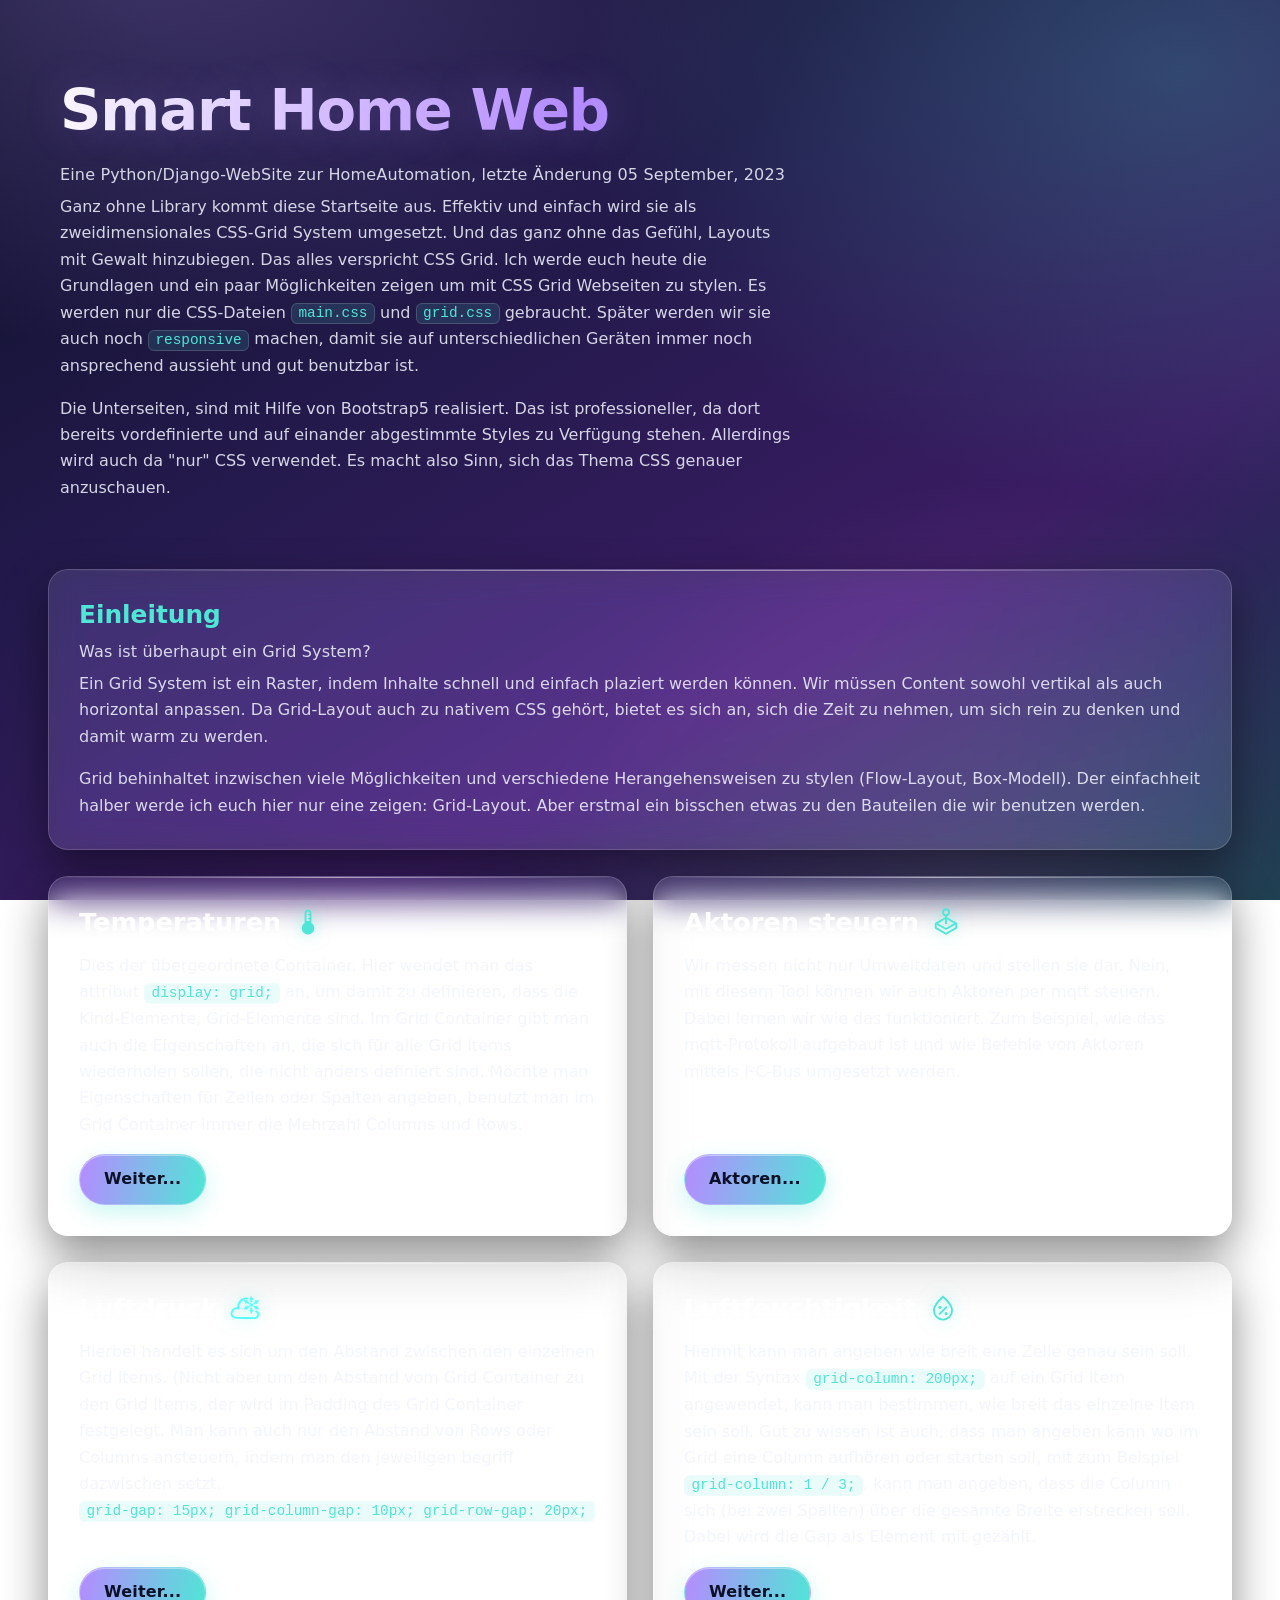
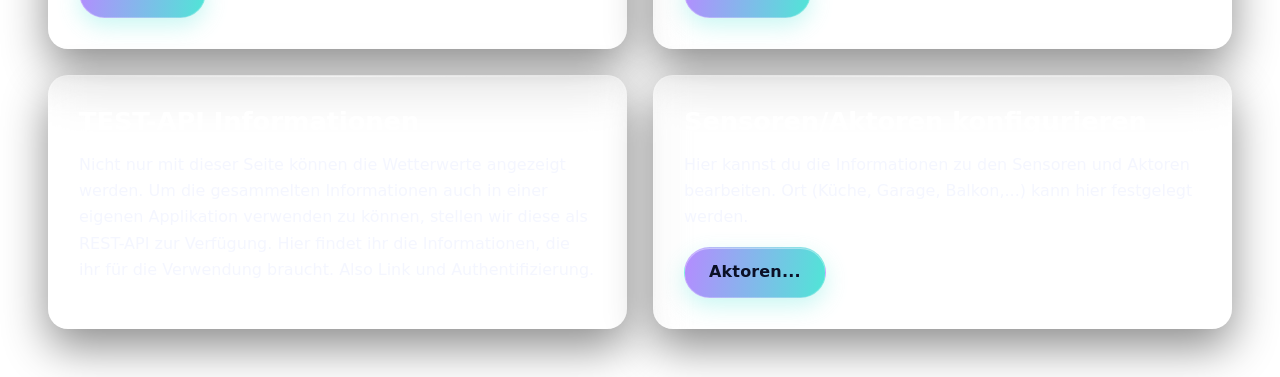
<file: smarthomeweb_proj/web/templates/web/index.html>
<!doctype html>
<html lang="en">

<head>
    <meta charset="utf-8">
    <title>SmartHomeWeb</title>
    <link rel="stylesheet" href="../../static/web/styles/grid.css">
    <link rel="stylesheet" href="../../static/web/styles/main.css">
</head>

<body>
    <div class="header">
        <h1>Smart Home Web</h1>
        <h5>Eine Python/Django-WebSite zur HomeAutomation, letzte Änderung 05 September, 2023</h5>
        <p>Ganz ohne Library kommt diese Startseite aus. Effektiv und einfach wird sie als zweidimensionales CSS-Grid
            System umgesetzt. Und das ganz ohne das
            Gefühl, Layouts mit Gewalt hinzubiegen. Das alles verspricht CSS Grid. Ich werde euch heute die Grundlagen
            und ein paar Möglichkeiten zeigen um mit CSS Grid Webseiten zu stylen. Es werden nur die CSS-Dateien <span
                class="css">main.css</span> und <span class="css">grid.css</span> gebraucht.
            Später werden wir sie auch noch <span class="css">responsive</span> machen, damit sie auf unterschiedlichen
            Geräten immer noch ansprechend aussieht und gut benutzbar ist.
        </p>
        <p>Die Unterseiten, sind mit Hilfe von Bootstrap5 realisiert. Das ist professioneller, da dort bereits
            vordefinierte und auf einander abgestimmte Styles zu Verfügung stehen. Allerdings wird auch da
            "nur" CSS verwendet. Es macht also Sinn, sich das Thema CSS genauer anzuschauen.
        </p>
    </div>
    <div class="grid-header">
        <div class="introduction">
            <h4>Einleitung</h4>
            <h5>Was ist überhaupt ein Grid System?</h5>
            <p>
                Ein Grid System ist ein Raster, indem Inhalte schnell und einfach plaziert werden können. Wir müssen
                Content sowohl
                vertikal als auch horizontal anpassen. Da Grid-Layout auch zu nativem CSS gehört, bietet es sich an,
                sich die
                Zeit zu nehmen, um sich rein zu denken und damit warm zu werden.
            </p>
            <p>
                Grid behinhaltet inzwischen viele Möglichkeiten und verschiedene Herangehensweisen zu stylen
                (Flow-Layout, Box-Modell). Der
                einfachheit halber werde ich euch hier nur eine zeigen: Grid-Layout. Aber erstmal ein bisschen etwas zu
                den Bauteilen die
                wir benutzen werden.
            </p>
        </div>
        <div class="one">
            <h3>Temperaturen
                <svg fill="currentColor" xmlns="http://www.w3.org/2000/svg" height="48" viewBox="0 -960 960 960"
                    width="48">
                    <path
                        d="M480-80q-83 0-141.5-58.5T280-280q0-51 23-96t68-67v-328q0-45.417 31.792-77.208Q434.583-880 480-880t77.208 31.792Q589-816.417 589-771v328q45 22 68 67t23 96q0 83-58.5 141.5T480-80Zm-49-435h98v-53h-49v-39h49v-87h-49v-38.5h49V-771q0-20.825-14.123-34.912-14.123-14.088-35-14.088Q459-820 445-805.912 431-791.825 431-771v256Z" />
                </svg>
            </h3>
            <p>Dies der übergeordnete Container. Hier wendet man das attribut <span class="css">display: grid;</span>
                an,
                um damit zu definieren, dass die Kind-Elemente, Grid-Elemente sind. Im Grid Container gibt man auch die
                Eigenschaften an, die sich für alle Grid Items wiederholen sollen, die nicht anders definiert sind.
                Möchte man Eigenschaften für Zeilen oder Spalten angeben, benutzt man im Grid Container immer die
                Mehrzahl Columns und Rows.</p>
            <a href="/web/showtemps" class="btn">Weiter...</a>
        </div>
        <div class="two">
            <h3>Aktoren steuern<svg fill="currentColor" xmlns="http://www.w3.org/2000/svg" height="48"
                    viewBox="0 -960 960 960" width="48">
                    <path
                        d="M450-635v-28q-43-11-71.5-45.992Q350-743.983 350-790q0-53.857 38.101-91.929 38.101-38.071 92-38.071T572-881.929q38 38.072 38 91.929 0 46.017-28.5 81.008Q553-674 510-663v28l300 173q14.25 8.171 22.125 21.914Q840-426.343 840-410v100q0 16.343-7.875 30.086Q824.25-266.171 810-258L510-85q-14.328 8-30.164 8Q464-77 450-85L150-258q-14.25-8.171-22.125-21.914Q120-293.657 120-310v-100q0-16.343 7.875-30.086Q135.75-453.829 150-462l300-173Zm0 397L180-393v83l300 173 300-173v-84L510-238q-14.328 8-30.164 8Q464-230 450-238Zm0-182v-146L225-436l255 147 254-148-224-129v146h-60Zm29.882-300Q509-720 529.5-740.382q20.5-20.383 20.5-49.5Q550-819 529.618-839.5q-20.383-20.5-49.5-20.5Q451-860 430.5-839.618q-20.5 20.383-20.5 49.5Q410-761 430.382-740.5q20.383 20.5 49.5 20.5ZM480-137Z" />
                </svg></h3>
            <p>Wir messen nicht nur Umweltdaten und stellen sie dar. Nein, mit diesem Tool können wir auch Aktoren per
                mqtt steuern.
                Dabei lernen wir wie das funktioniert. Zum Beispiel, wie das mqtt-Protokoll aufgebaut ist und wie
                Befehle von Aktoren mittels I²C-Bus umgesetzt werden.
            </p>
            <a href="/web/aktorenchannel" class="btn">Aktoren...</a>
        </div>
        <div class="three">
            <h3>Luftdruck
                <svg xmlns:dc="http://purl.org/dc/elements/1.1/" xmlns:cc="http://creativecommons.org/ns#"
                    xmlns:rdf="http://www.w3.org/1999/02/22-rdf-syntax-ns#" xmlns:svg="http://www.w3.org/2000/svg"
                    xmlns="http://www.w3.org/2000/svg" version="1.1" id="svg7351" viewBox="0 0 354.33071 354.33071"
                    height="13mm" width="13mm">
                    <defs id="defs7353" />
                    <metadata id="metadata7356">
                        <rdf:RDF>
                            <cc:Work rdf:about="">
                                <dc:format>image/svg+xml</dc:format>
                                <dc:type rdf:resource="http://purl.org/dc/dcmitype/StillImage" />
                                <dc:title></dc:title>
                            </cc:Work>
                        </rdf:RDF>
                    </metadata>
                    <g transform="translate(-222.9951,-527.62356)" id="layer1">
                        <path id="path4178"
                            d="m 533.3646,744.41864 c 46.40306,27.56161 17.69782,79.1406 -23.35522,79.1406 -82.86598,0 -112.27262,-1.69368 -207.56661,-1.69368 -103.43865,0 -61.87737,-133.99232 17.9917,-112.6557 -7.3293,-76.97037 60.92385,-132.10919 108.99302,-115.19622"
                            style="fill:none;fill-opacity:1;stroke:#000000;stroke-width:21.78656197;stroke-linecap:round;stroke-miterlimit:4;stroke-dasharray:none;stroke-opacity:1" />
                        <g transform="translate(16.789775,-8.0116703)" id="g874">
                            <path id="path1853"
                                d="m 457.8089,579.82332 -18.52689,32.0601 h 12.97222 v 28.62006 h 11.35906 v -28.62006 h 12.97291 l -18.5269,-32.0601"
                                style="fill:#000000;fill-opacity:1;fill-rule:evenodd;stroke:#000000;stroke-width:9.28125;stroke-linecap:round;stroke-linejoin:miter;stroke-miterlimit:4;stroke-dasharray:none;stroke-opacity:1" />
                            <path id="path1855"
                                d="m 539.2076,627.71917 -36.42242,-0.36448 6.48606,11.48435 -24.24475,14.31025 5.67947,10.05667 24.24474,-14.31105 6.48652,11.48595 17.89542,-32.43225"
                                style="fill:#000000;fill-opacity:1;fill-rule:evenodd;stroke:#000000;stroke-width:9.28125;stroke-linecap:round;stroke-linejoin:miter;stroke-miterlimit:4;stroke-dasharray:none;stroke-opacity:1" />
                            <path id="path1857"
                                d="m 539.33264,723.73403 -17.89542,-32.43294 -6.48617,11.48504 -24.24475,-14.31025 -5.67958,10.05644 24.24486,14.3106 -6.4864,11.48504 36.42231,-0.36449"
                                style="fill:#000000;fill-opacity:1;fill-rule:evenodd;stroke:#000000;stroke-width:9.28125;stroke-linecap:round;stroke-linejoin:miter;stroke-miterlimit:4;stroke-dasharray:none;stroke-opacity:1" />
                            <path id="path1859"
                                d="m 458.0592,771.85178 18.527,-32.05976 h -12.97235 v -28.62074 h -11.35893 v 28.62074 h -12.97291 l 18.52689,32.05976"
                                style="fill:#000000;fill-opacity:1;fill-rule:evenodd;stroke:#000000;stroke-width:9.28125;stroke-linecap:round;stroke-linejoin:miter;stroke-miterlimit:4;stroke-dasharray:none;stroke-opacity:1" />
                            <path id="path1861"
                                d="m 376.6606,723.95467 36.42242,0.36449 -6.48618,-11.48504 24.24487,-14.3098 -5.67946,-10.05643 -24.24487,14.3099 -6.4864,-11.48549 -17.89553,32.43259"
                                style="fill:#000000;fill-opacity:1;fill-rule:evenodd;stroke:#000000;stroke-width:9.28125;stroke-linecap:round;stroke-linejoin:miter;stroke-miterlimit:4;stroke-dasharray:none;stroke-opacity:1" />
                            <path
                                style="fill:#000000;fill-opacity:1;fill-rule:evenodd;stroke:#000000;stroke-width:9.28125;stroke-linecap:round;stroke-linejoin:miter;stroke-miterlimit:4;stroke-dasharray:none;stroke-opacity:1"
                                d="m 376.53545,627.94107 17.89553,32.43305 6.48618,-11.48516 24.24474,14.31026 5.67947,-10.05678 -24.24475,-14.3098 6.4864,-11.48596 -36.42242,0.3645"
                                id="path1849" />
                        </g>
                        <ellipse ry="15.589681" rx="15.636605" cy="667.82587" cx="474.72382" id="path866"
                            style="color:#000000;overflow:visible;fill:#000000;fill-opacity:1;stroke:#000000;stroke-width:9.28125;stroke-linecap:round;stroke-linejoin:miter;stroke-miterlimit:4;stroke-dasharray:none;stroke-opacity:1" />
                    </g>
                </svg>
            </h3>
            <p>Hierbei handelt es sich um den Abstand zwischen den einzelnen Grid Items. (Nicht aber um den Abstand vom
                Grid Container zu den Grid Items, der wird im Padding des Grid Container festgelegt. Man kann auch nur
                den Abstand von Rows oder Columns ansteuern, indem man den jeweiligen begriff dazwischen setzt. <span
                    class="css">grid-gap: 15px; grid-column-gap: 10px; grid-row-gap: 20px;</span></p>
            <a href="/web/showpress" class="btn">Weiter...</a>
        </div>
        <div class="four">
            <h3>Luftfeuchtigkeit
                <svg fill="currentColor" xmlns="http://www.w3.org/2000/svg" height="48" viewBox="0 -960 960 960"
                    width="48">
                    <path
                        d="M580.118-250Q601-250 615.5-264.618q14.5-14.617 14.5-35.5Q630-321 615.382-335.5q-14.617-14.5-35.5-14.5Q559-350 544.5-335.382q-14.5 14.617-14.5 35.5Q530-279 544.618-264.5q14.617 14.5 35.5 14.5ZM378-256l246-246-42-42-246 246 42 42Zm2.118-194Q401-450 415.5-464.618q14.5-14.617 14.5-35.5Q430-521 415.382-535.5q-14.617-14.5-35.5-14.5Q359-550 344.5-535.382q-14.5 14.617-14.5 35.5Q330-479 344.618-464.5q14.617 14.5 35.5 14.5ZM480-80q-137 0-228.5-94T160-408q0-100 79.5-217.5T480-880q161 137 240.5 254.5T800-408q0 140-91.5 234T480-80Zm0-60q112 0 186-76.5t74-191.822Q740-487 673.5-587.5T480-800Q353-688 286.5-587.5T220-408.322Q220-293 294-216.5T480-140Zm0-340Z" />
                </svg>
            </h3>
            <p>Hiermit kann man angeben wie breit eine Zelle genau sein soll. Mit der Syntax <span
                    class="css">grid-column: 200px;</span> auf ein Grid Item angewendet, kann man bestimmen, wie breit
                das einzelne Item sein soll. Gut zu wissen ist auch, dass man angeben kann wo im Grid eine Column
                aufhören oder starten soll, mit zum Beispiel <span class="css">grid-column: 1 / 3;</span>, kann man
                angeben, dass die Column sich (bei zwei Spalten) über die gesamte Breite erstrecken soll. Dabei wird die
                Gap als Element mit gezählt.</p>

            <a href="/web/showhumid" class="btn">Weiter...</a>
        </div>
        <div class="five">
            <h3>TEST-API Informationen</h3>
            <p>Nicht nur mit dieser Seite können die Wetterwerte angezeigt werden. Um die gesammelten Informationen auch
                in
                einer eigenen Applikation verwenden zu können, stellen wir diese als REST-API zur Verfügung. Hier findet
                ihr die Informationen, die ihr für die Verwendung
                braucht. Also Link und Authentifizierung.</p>
        </div>
        <div class="six">
            <h3>Sensoren/Aktoren konfigurieren</h3>
            <p>Hier kannst du die Informationen zu den Sensoren und Aktoren bearbeiten. Ort (Küche, Garage, Balkon,...) kann hier festgelegt werden. </p>
            <a href="/web/sensors" class="btn">Aktoren...</a>
        </div>

    </div>
</body>

</html>
</file>
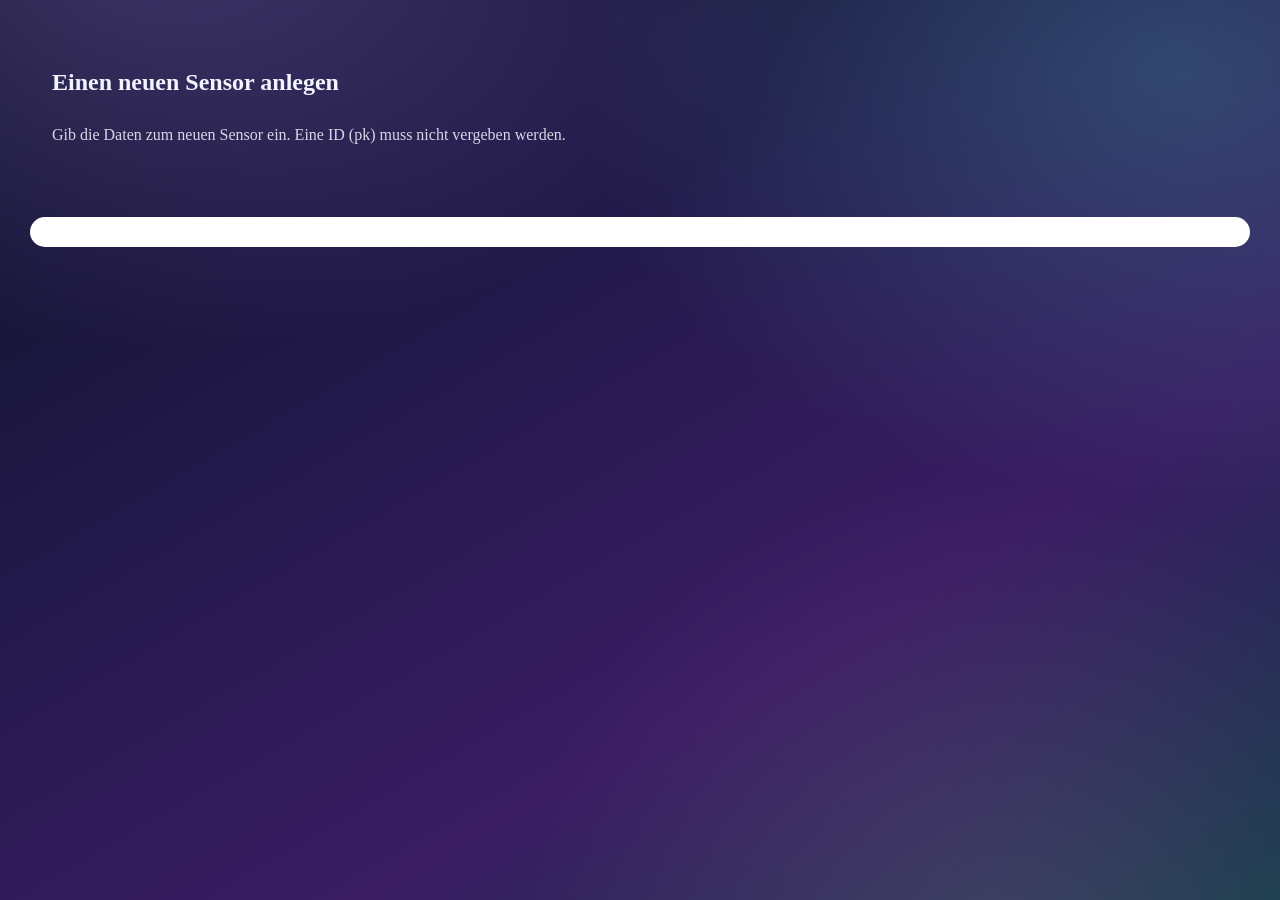
<file: smarthomeweb_proj/web/templates/web/sensor_new.html>
<!DOCTYPE html>
<html lang="de-de">

<head>
    <meta charset="UTF-8">
    <title>SmartHomeWeb - Startseite</title>
    <link rel="stylesheet" href="../../static/web/styles/main.css">
    <link rel="stylesheet" href="../../static/web/styles/grid.css">
</head>

<body>
    <div class="header">
        <h2>Einen neuen Sensor anlegen</h2>
        <p>Gib die Daten zum neuen Sensor ein. Eine ID (pk) muss nicht vergeben werden.
        </p>
    </div>
    <div class="sensors">
        

    </div>
</body>

</html>
</file>
<file: smarthomeweb_proj/web/static/web/styles/grid.css>
html{
    font-size: 16px;
}
body{
    background-color: #bcb8b8;
    font-family: Calibri Light;
    padding: 15px 30px;
}
div{
    display: grid;
    background-color: white;
    padding: 15px;
    border-radius: 15px;
}


.menu{
	display: grid;
	grid-template-columns: 1fr 1fr 1fr;
	
	grid-gap: 10px;
}


.menuitem{
	background-color: teal;
    opacity: 80%;
}


.grid-all{
	display: grid;
	grid-template-columns: 2fr 1fr;
	grid-template-rows: 2fr 1fr 10fr 2fr;
	grid-gap: 10px;
}
.example-1{
    background-color: orange;
    opacity: 80%;
	grid-column: span 2;
	
}
.example-2{
    background-color: teal;
    opacity: 80%;
	grid-column: span 2;
}
.example-3{
    background-color: darkred;
    opacity: 80%;
}
.example-4{
    background-color: cornflowerblue;
    opacity: 80%;
}
.example-5{
    background-color: darkslategray;
    opacity: 80%;
	grid-column: span 2;
}
</file>
<file: smarthomeweb_proj/web/static/web/styles/main.css>
/* =========================================================
   SmartHomeWeb – Startseite (main.css)
   AESTHETIK: "AURORA GLASS" – dunkel, premium, futuristisch
   Wird als LETZTES geladen -> ueberschreibt grid.css.
   Farben zentral ueber CSS-Variablen (:root) steuerbar.
   ========================================================= */

/* ---------- Palette / Design-Tokens ---------- */
:root {
    /* Hintergrund-Verlauf (Indigo -> Violett -> Teal) */
    --bg-1: #0b1026;
    --bg-2: #241a4d;
    --bg-3: #3a1c63;
    --bg-4: #0f3b48;

    /* Glas-Oberflaechen */
    --glass: rgba(255, 255, 255, 0.07);
    --glass-strong: rgba(255, 255, 255, 0.11);
    --glass-border: rgba(255, 255, 255, 0.16);

    /* Neon-Akzente */
    --neon-violet: #b58bff;
    --neon-teal: #4fe6d6;
    --neon-pink: #ff8fce;

    /* Text – Kontrast leicht angehoben (WCAG AA fuer Fliesstext) */
    --ink: #f2f4ff;
    --ink-soft: rgba(242, 244, 255, 0.86);
    --ink-mute: rgba(242, 244, 255, 0.64);

    --radius: 20px;
    --radius-sm: 12px;

    /* Weiche, geschichtete Schatten + Glow */
    --shadow: 0 18px 45px rgba(0, 0, 0, 0.45);
    --shadow-hover: 0 26px 70px rgba(0, 0, 0, 0.55);
    --glow-violet: 0 0 30px rgba(181, 139, 255, 0.45);
    --glow-teal: 0 0 30px rgba(79, 230, 214, 0.40);

    /* Robuster, offline-tauglicher Font-Stack (kein @import) */
    --stack: "Segoe UI", system-ui, -apple-system, "Helvetica Neue", Arial, sans-serif;
    --mono: "Cascadia Code", "Consolas", "SF Mono", ui-monospace, "Courier New", monospace;
}

*, *::before, *::after { box-sizing: border-box; }

html { font-size: 16px; }

/* ---------- Body: tiefer Mehrfach-Verlauf ("Aurora") ---------- */
body {
    margin: 0;
    min-height: 100vh;
    padding: clamp(18px, 4vw, 48px);
    color: var(--ink);
    line-height: 1.65;
    font-family: var(--stack);
    background:
        radial-gradient(1100px 700px at 12% -8%, rgba(181, 139, 255, 0.30), transparent 60%),
        radial-gradient(1000px 720px at 92% 8%, rgba(79, 230, 214, 0.22), transparent 60%),
        radial-gradient(900px 900px at 78% 108%, rgba(255, 143, 206, 0.16), transparent 55%),
        linear-gradient(150deg, var(--bg-1) 0%, var(--bg-2) 38%, var(--bg-3) 68%, var(--bg-4) 100%);
    background-attachment: fixed;
    -webkit-font-smoothing: antialiased;
    text-rendering: optimizeLegibility;
}

/* ---------- Typografische Skala ---------- */
h1, h3, h4, h5 { line-height: 1.2; font-weight: 700; margin: 0; }

h1 {
    font-size: clamp(2.4rem, 5vw, 3.6rem);
    letter-spacing: -0.02em;
    margin-bottom: 0.35em;
    /* Sanfter Verlaufstext */
    background: linear-gradient(100deg, #fff 0%, var(--neon-violet) 45%, var(--neon-teal) 100%);
    -webkit-background-clip: text;
    background-clip: text;
    color: transparent;
    text-shadow: 0 0 40px rgba(181, 139, 255, 0.25);
}

h3 {
    font-size: clamp(1.35rem, 2.4vw, 1.6rem);
    display: flex;
    align-items: center;
    gap: 12px;
    margin-bottom: 0.6em;
    color: #fff;
}

h4 {
    font-size: clamp(1.3rem, 2.4vw, 1.55rem);
    margin-bottom: 0.5em;
    color: var(--neon-teal);
}

h5 {
    font-size: 1rem;
    font-weight: 500;
    color: var(--ink-soft);
    margin-bottom: 0.6em;
    letter-spacing: 0.01em;
}

p {
    font-size: 1rem;
    color: var(--ink-soft);
    margin: 0 0 1em;
}
p:last-child { margin-bottom: 0; }

/* ---------- Inline-Code-Auszeichnungen (auf Glas gut lesbar) ---------- */
.css, .html {
    font-family: var(--mono);
    font-size: 0.9em;
    padding: 0.1em 0.45em;
    border-radius: 6px;
    border: 1px solid var(--glass-border);
    white-space: nowrap;
}
.css  { color: var(--neon-teal); background: rgba(79, 230, 214, 0.12); }
.html { color: var(--neon-pink); background: rgba(255, 143, 206, 0.12); }

/* =========================================================
   RESET der grid.css-Basis (div { display:grid; bg:#fff })
   -> class-Selektoren schlagen den blanken div-Selektor
   ========================================================= */
div {
    display: block;
    background: transparent;
    padding: 0;
    border-radius: 0;
}

/* ---------- Kopfbereich (Header, ueber dem Verlauf) ---------- */
.header {
    display: block;
    max-width: 1200px;
    margin: 0 auto clamp(24px, 4vw, 40px);
    padding: clamp(16px, 3vw, 28px) clamp(4px, 2vw, 12px);
    background: transparent;
}
.header p { max-width: 72ch; color: var(--ink-soft); }

/* =========================================================
   Haupt-Grid (.grid-header) – 2 Spalten, Bento-artig
   ========================================================= */
.grid-header {
    display: grid;
    grid-template-columns: repeat(2, 1fr);
    gap: clamp(16px, 2.2vw, 26px);
    max-width: 1200px;
    margin: 0 auto;
    padding: 0;
    background: transparent;
}

/* Breite Einleitung spannt beide Spalten */
.grid-header .introduction { grid-column: 1 / -1; }

/* ---------- Glass-Karten (gleiche Hoehe, Button unten) ---------- */
.grid-header > div {
    display: flex;
    flex-direction: column;
    height: 100%;
    padding: clamp(20px, 2.4vw, 30px);
    border-radius: var(--radius);
    background: var(--glass);
    border: 1px solid var(--glass-border);
    box-shadow: var(--shadow);
    -webkit-backdrop-filter: blur(16px) saturate(140%);
    backdrop-filter: blur(16px) saturate(140%);
    position: relative;
    overflow: hidden;
    transition: transform 0.28s ease, box-shadow 0.28s ease, border-color 0.28s ease;
}

/* Feiner Lichtschimmer an der oberen Kante */
.grid-header > div::before {
    content: "";
    position: absolute;
    inset: 0 0 auto 0;
    height: 1px;
    background: linear-gradient(90deg, transparent, rgba(255, 255, 255, 0.55), transparent);
}

/* Text-Karten (Einleitung/five ohne Button) fuellen Rest sauber aus */
.grid-header > div p { flex: 0 0 auto; }

/* Einleitung etwas heller hervorgehoben */
.grid-header .introduction { background: var(--glass-strong); }

/* Hover: anheben + Neon-Glow (nur Feature-Karten) */
.grid-header > div:hover {
    transform: translateY(-6px);
    border-color: rgba(181, 139, 255, 0.55);
    box-shadow: var(--shadow-hover), var(--glow-violet);
}
.grid-header .introduction:hover,
.grid-header .five:hover {
    transform: none;
    box-shadow: var(--shadow);
    border-color: var(--glass-border);
}

/* ---------- Icons in den Karten-Ueberschriften ---------- */
.grid-header h3 svg {
    width: 30px;
    height: 30px;
    flex: 0 0 auto;
    color: var(--neon-teal);
    fill: currentColor;
    filter: drop-shadow(0 0 8px rgba(79, 230, 214, 0.55));
}
/* Luftdruck-Icon (.three) traegt inline stroke/fill:#000 -> per
   Filter (invert+hue-rotate) auf einen hellen Teal-Ton bringen,
   da CSS fill/color den Inline-Wert nicht per Spezifitaet schlaegt. */
.grid-header .three h3 svg {
    fill: none;
    color: initial;
    filter: invert(85%) sepia(38%) saturate(720%) hue-rotate(120deg)
            brightness(1.05) drop-shadow(0 0 8px rgba(79, 230, 214, 0.55));
}

/* Karten-Text nutzt weichere Tinte */
.grid-header p { color: var(--ink-soft); }

/* =========================================================
   Buttons / a.btn – Neon-Pille, unten angepinnt
   ========================================================= */
.btn, button {
    margin-top: auto;               /* pinnt an den unteren Kartenrand */
    align-self: flex-start;         /* Breite = Inhalt */
    display: inline-flex;
    align-items: center;
    gap: 8px;
    padding: 0.7rem 1.5rem;
    font: inherit;
    font-weight: 600;
    letter-spacing: 0.01em;
    color: #0b1026;                 /* dunkle Schrift auf hellem Verlauf = AA */
    text-decoration: none;
    cursor: pointer;
    border: 1px solid rgba(255, 255, 255, 0.25);
    border-radius: 999px;
    background: linear-gradient(100deg, var(--neon-violet), var(--neon-teal));
    box-shadow: 0 8px 22px rgba(79, 230, 214, 0.30), inset 0 1px 0 rgba(255, 255, 255, 0.4);
    transition: transform 0.18s ease, box-shadow 0.22s ease, filter 0.22s ease;
}
.btn:hover, button:hover {
    transform: translateY(-2px);
    filter: brightness(1.08);
    box-shadow: 0 12px 30px rgba(181, 139, 255, 0.50), inset 0 1px 0 rgba(255, 255, 255, 0.5);
}
.btn:active, button:active { transform: translateY(0); }

/* Tastatur-Zugaenglichkeit */
.btn:focus-visible, button:focus-visible {
    outline: 3px solid var(--neon-teal);
    outline-offset: 3px;
}

/* =========================================================
   Responsive – eine Spalte, kleinere Typo/Abstaende
   ========================================================= */
@media (max-width: 768px) {
    body { padding: 16px; }

    .grid-header {
        grid-template-columns: 1fr;   /* alles einspaltig */
        gap: 16px;
    }
    /* Spannungen zuruecksetzen, da nur noch eine Spalte */
    .grid-header .introduction,
    .grid-header .one,
    .grid-header .two,
    .grid-header .three,
    .grid-header .four,
    .grid-header .five,
    .grid-header .six {
        grid-column: auto;
        grid-row: auto;
    }

    h1 { font-size: 2.1rem; }
    h3 { font-size: 1.25rem; }
    h4 { font-size: 1.2rem; }

    .grid-header > div { padding: 18px; }
    .css, .html { white-space: normal; word-break: break-word; }
}

/* Bewegung reduzieren, falls gewuenscht */
@media (prefers-reduced-motion: reduce) {
    * { transition: none !important; }
    .grid-header > div:hover { transform: none; }
    .btn:hover, button:hover { transform: none; }
}
</file>
